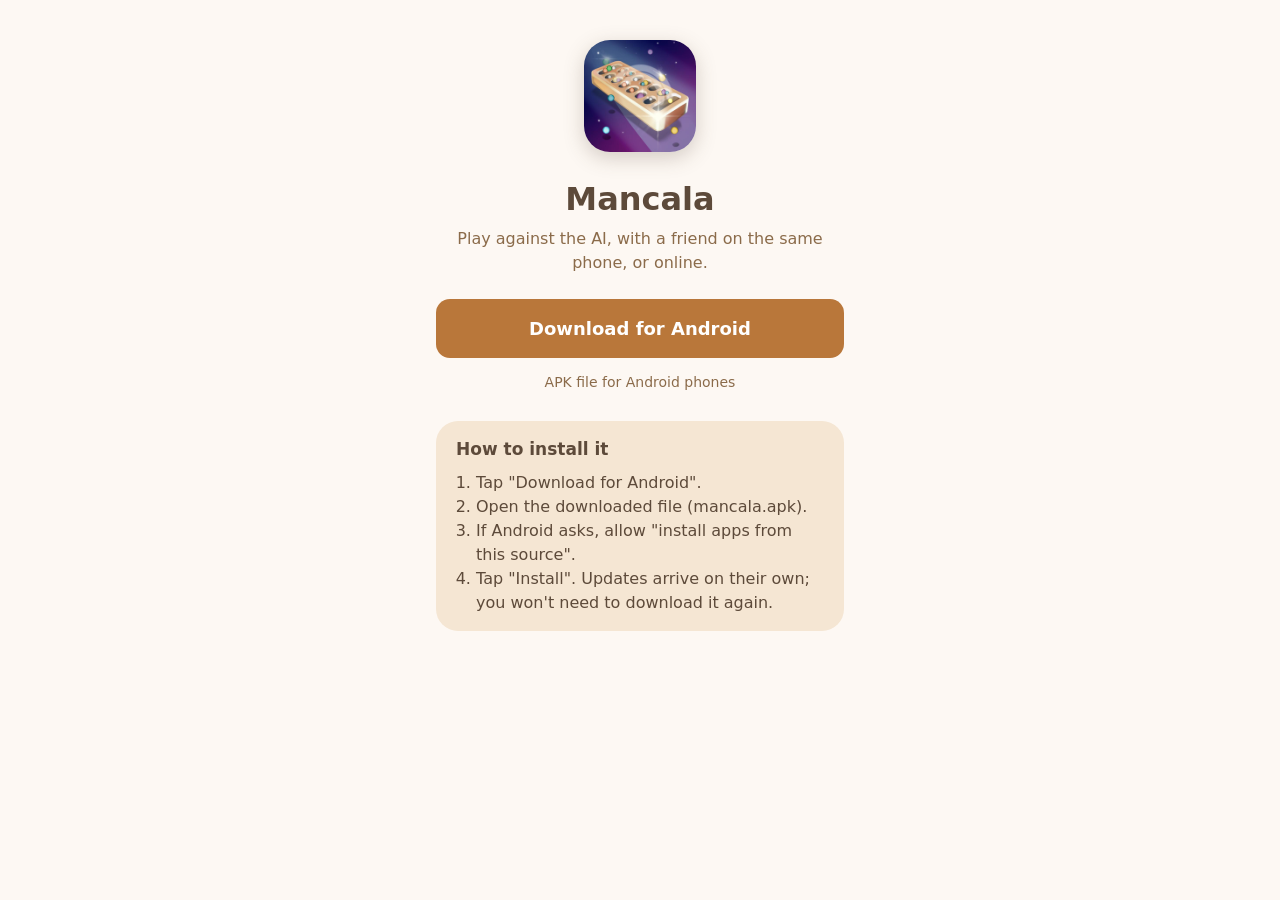
<file: index.html>
<!doctype html>
<html lang="es">
  <head>
    <meta charset="utf-8" />
    <meta name="viewport" content="width=device-width, initial-scale=1" />
    <title>Mancala</title>
    <meta name="description" content="Mancala para Android: jugá contra la IA, con un amigo en el mismo teléfono u online." />
    <meta property="og:title" content="Mancala" />
    <meta property="og:description" content="Jugá Mancala contra la IA, con un amigo u online." />
    <meta property="og:image" content="icon.png" />
    <link rel="icon" href="favicon.png" />
    <link rel="stylesheet" href="style.css" />
  </head>
  <body>
    <main>
      <img class="icon" src="icon.png" alt="" />
      <h1>Mancala</h1>
      <p class="lead" data-t="lead">Jugá contra la IA, con un amigo en el mismo teléfono u online.</p>

      <p id="invite" hidden>
        <span data-t="invite">Cuando la tengas, abrí la app → "Jugar online" → "Entrar a una sala" y escribí:</span>
        <span class="code" id="code" style="display: block"></span>
      </p>

      <!-- Link fijo: siempre baja el APK de la última release de GitHub (ver DISTRIBUCION.md en el repo del juego). -->
      <a class="button" href="https://github.com/Gonzalo-Posse/mancala-web/releases/latest/download/mancala.apk" data-t="download">
        Descargar para Android
      </a>
      <p class="muted" data-t="size">Archivo APK para teléfonos Android</p>

      <section class="card">
        <h2 data-t="howTitle">Cómo instalarla</h2>
        <ol>
          <li data-t="step1">Tocá "Descargar para Android".</li>
          <li data-t="step2">Abrí el archivo descargado (mancala.apk).</li>
          <li data-t="step3">Si Android lo pide, permití "instalar apps de esta fuente".</li>
          <li data-t="step4">Tocá "Instalar". Las actualizaciones llegan solas, no hace falta volver a bajarla.</li>
        </ol>
      </section>
    </main>

    <script src="i18n.js"></script>
    <script>
      // Si viene de una invitación (sala/?c=CÓDIGO sin la app instalada), muestra el código.
      var code = window.mancalaRoomCode(new URLSearchParams(location.search).get('c'));
      if (code) {
        document.getElementById('code').textContent = code;
        document.getElementById('invite').hidden = false;
      }
      window.mancalaTranslate();
    </script>
  </body>
</html>
</file>
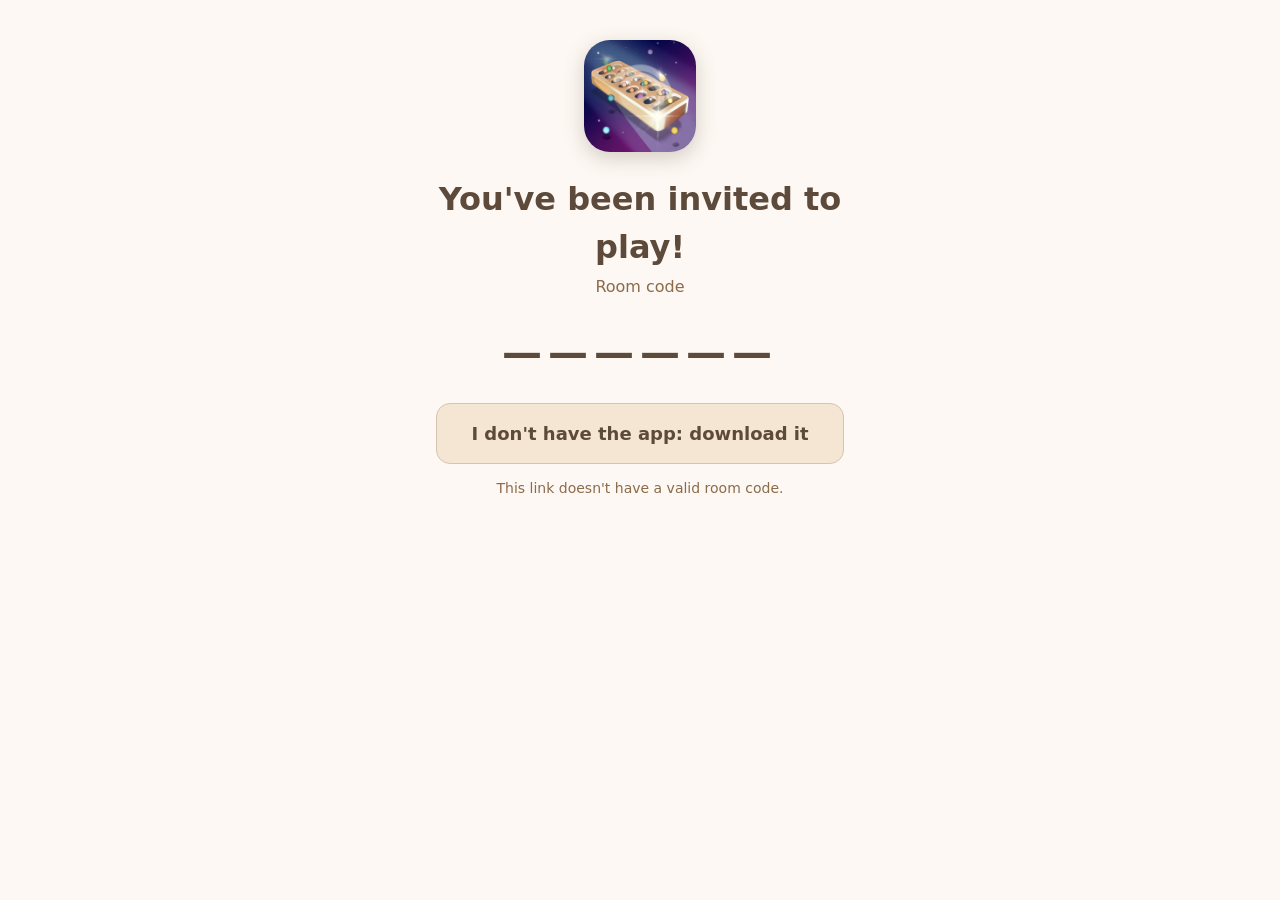
<file: sala/index.html>
<!doctype html>
<html lang="es">
  <head>
    <meta charset="utf-8" />
    <meta name="viewport" content="width=device-width, initial-scale=1" />
    <title>Invitación a Mancala</title>
    <meta name="description" content="Te invitaron a una partida de Mancala." />
    <meta property="og:title" content="¡Te invitaron a jugar Mancala!" />
    <meta property="og:description" content="Tocá para entrar a la sala." />
    <meta property="og:image" content="../icon.png" />
    <link rel="icon" href="../favicon.png" />
    <link rel="stylesheet" href="../style.css" />
  </head>
  <body>
    <main>
      <img class="icon" src="../icon.png" alt="" />
      <h1 data-t="inviteTitle">¡Te invitaron a jugar!</h1>
      <p class="lead" data-t="roomCode">Código de la sala</p>
      <p class="code" id="code">——————</p>

      <a class="button" id="open" href="#" data-t="open">Abrir en Mancala</a>
      <a class="button secondary" id="get" href="../" data-t="noApp">No tengo la app: descargarla</a>
      <p class="muted" id="manual" data-t="manual">
        ¿No se abre? Abrí la app → "Jugar online" → "Entrar a una sala" y escribí el código.
      </p>
      <p class="muted" id="invalid" hidden data-t="invalid">Este link no tiene un código de sala válido.</p>
    </main>

    <script src="../i18n.js"></script>
    <script>
      var code = window.mancalaRoomCode(new URLSearchParams(location.search).get('c'));
      var download = new URL('../', location.href);
      if (code) download.searchParams.set('c', code);
      document.getElementById('get').href = download.href;

      if (!code) {
        document.getElementById('open').hidden = true;
        document.getElementById('manual').hidden = true;
        document.getElementById('invalid').hidden = false;
      } else {
        document.getElementById('code').textContent = code;
        // Android abre la app en la sala (mancala://online/CÓDIGO); si no está instalada,
        // Chrome va a la página de descarga.
        var intent =
          'intent://online/' + code + '#Intent;scheme=mancala;package=com.gapegg.mancala;' +
          'S.browser_fallback_url=' + encodeURIComponent(download.href) + ';end';
        var isAndroid = /android/i.test(navigator.userAgent);
        document.getElementById('open').href = isAndroid ? intent : 'mancala://online/' + code;
        if (isAndroid) location.href = intent;
      }
      window.mancalaTranslate();
    </script>
  </body>
</html>
</file>
<file: style.css>
/* Misma paleta que la app (src/constants/theme.ts). */
:root {
  --background: #fdf8f3;
  --surface: #f5e6d3;
  --border: #d4c4b0;
  --text: #5d4a3a;
  --text-muted: #8b6b4a;
  --primary: #b9773a;
  --primary-text: #ffffff;
}

* {
  box-sizing: border-box;
}

body {
  margin: 0;
  min-height: 100vh;
  background: var(--background);
  color: var(--text);
  font-family: system-ui, -apple-system, "Segoe UI", Roboto, sans-serif;
  line-height: 1.5;
}

main {
  max-width: 440px;
  margin: 0 auto;
  padding: 40px 16px;
  text-align: center;
}

.icon {
  width: 112px;
  height: 112px;
  border-radius: 26px;
  box-shadow: 0 6px 20px rgba(93, 74, 58, 0.25);
}

h1 {
  margin: 16px 0 4px;
  font-size: 32px;
}

.lead {
  margin: 0 0 24px;
  color: var(--text-muted);
}

.code {
  margin: 8px 0 20px;
  font-size: 40px;
  font-weight: 800;
  letter-spacing: 6px;
}

.button {
  display: block;
  margin: 12px 0;
  padding: 16px;
  border-radius: 14px;
  background: var(--primary);
  color: var(--primary-text);
  font-size: 18px;
  font-weight: 700;
  text-decoration: none;
}

.button.secondary {
  background: var(--surface);
  color: var(--text);
  border: 1px solid var(--border);
}

.card {
  margin-top: 28px;
  padding: 16px 20px;
  border-radius: 22px;
  background: var(--surface);
  text-align: left;
}

.card h2 {
  margin: 0 0 8px;
  font-size: 17px;
}

.card ol {
  margin: 0;
  padding-left: 20px;
}

.muted {
  color: var(--text-muted);
  font-size: 14px;
}

[hidden] {
  display: none !important;
}
</file>
